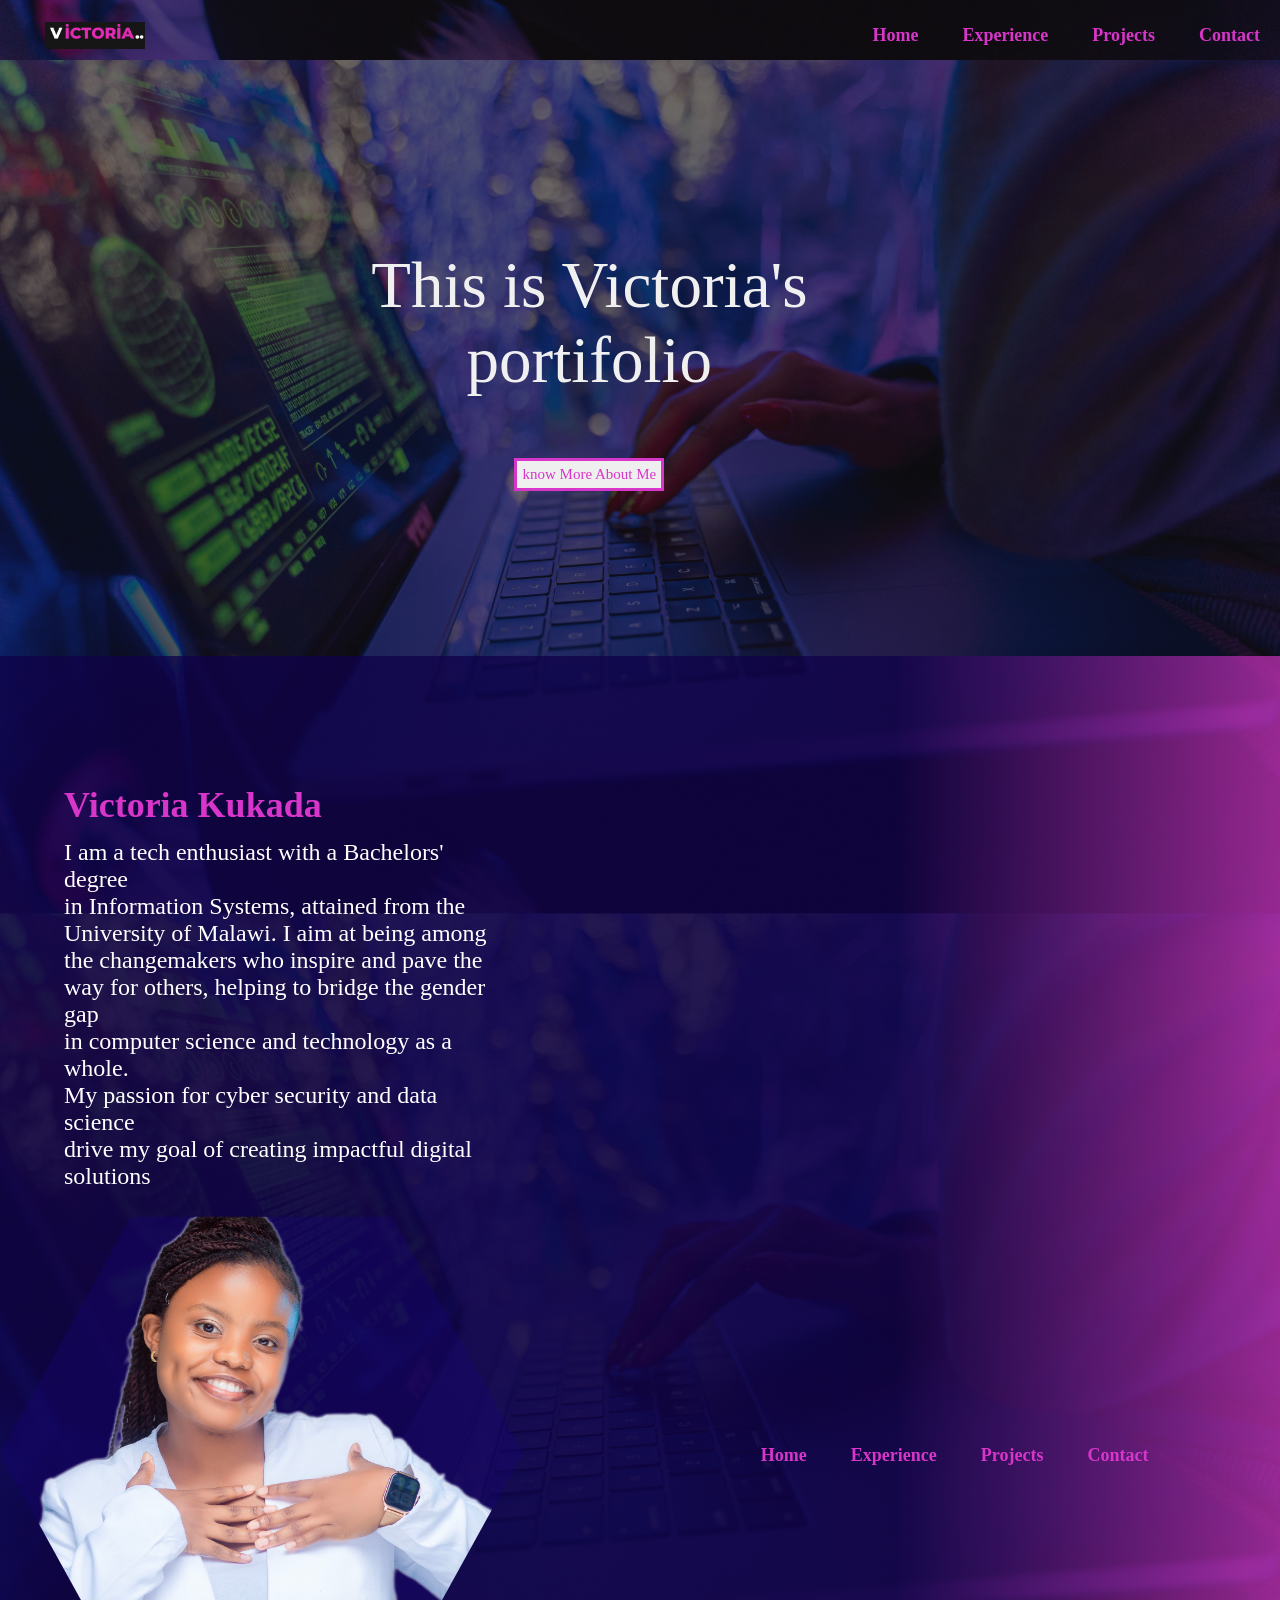
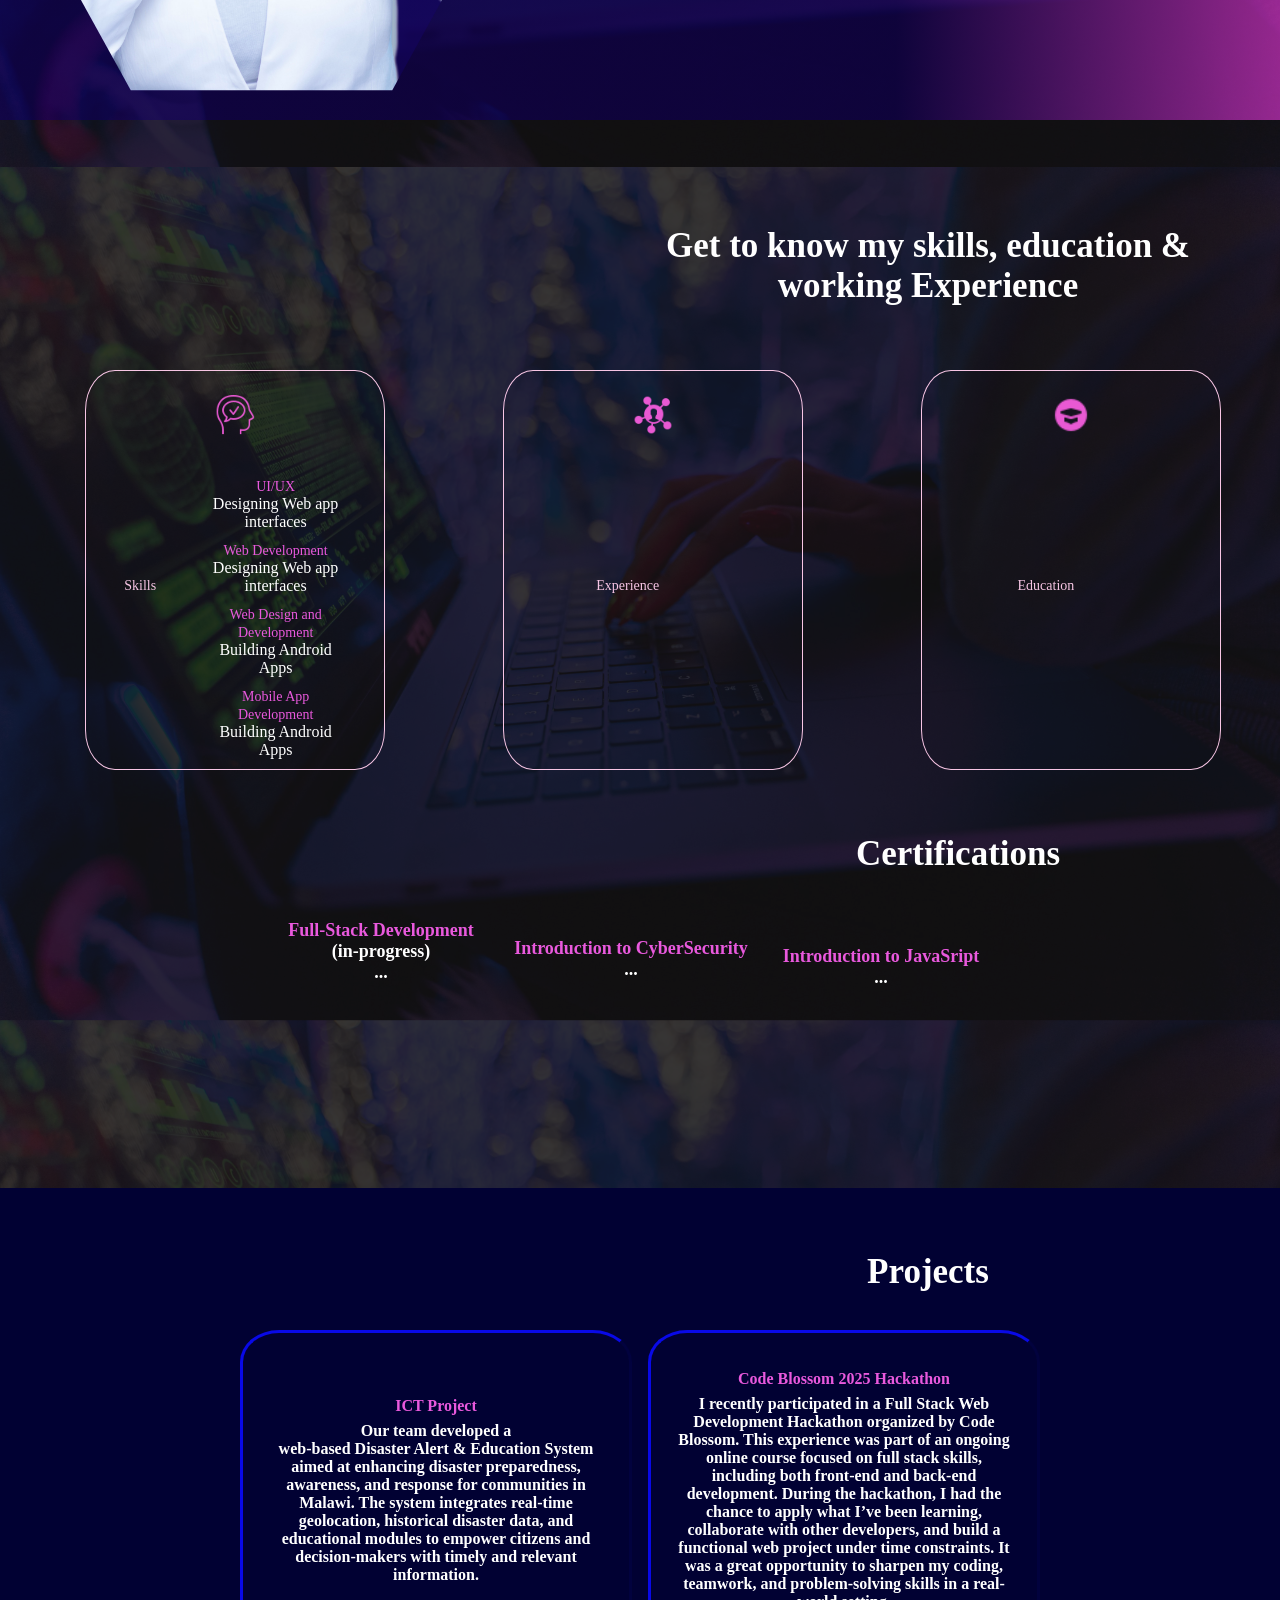
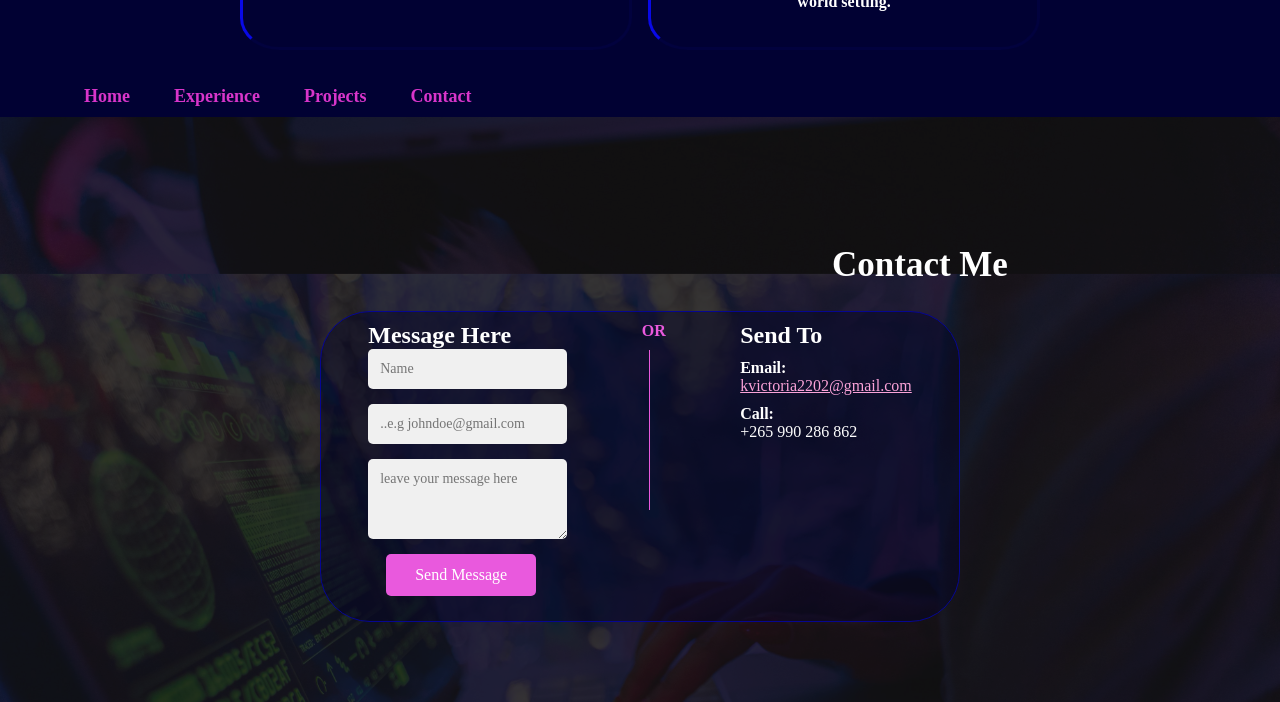
<file: index.html>
<!DOCTYPE html>
<html lang="en">
<head>
    <meta charset="UTF-8">
    <meta name="viewport" content="width=device-width, initial-scale=1.0">
    <title>Victoria</title>
    <link rel="stylesheet" href="portifolio.css" type="text/css">
    
</head>
<body>
     <nav>
            <img style="width: auto ;width:100px; ; " src="media/1.png" alt="logo">
            <ul>
                <li><a href="index.html">Home</a></li>
                <li><a href="#about">Experience</a></li>
                <li><a href="#proj">Projects</a></li>
                <li><a href="#contact">Contact</a></li>
            </ul>
        </nav>
   <div id="header">
    <div id="words">
            <p>This is Victoria's<br>portifolio</p>
           <a href="#biography" ><button>know More About Me</button></a>
         </div>
  </div>
  
<div id="biography">
    <div id="text-bio">
        <h2 class="h2">
            Victoria Kukada
        </h2>
        <p>I am a tech enthusiast with a Bachelors' degree<br>
in Information Systems, attained from the<br>
University of Malawi. I aim at being among<br>
the changemakers who inspire and pave
the <br>way for others, helping to bridge
the gender gap<br> in computer science and
technology as a whole.<br> My passion for
cyber security and data science <br>drive my goal
of creating impactful digital solutions</p>
    </div>
   <div id="image"> <img  src="media/Background_copy.png"></div>
 <nav>
            <ul>
                <li><a href="index.html">Home</a></li>
                <li><a href="#about">Experience</a></li>
                <li><a href="#proj">Projects</a></li>
                <li><a href="#contact">Contact</a></li>
            </ul>
        </nav>
</div>
  <div id="about">
  
   <div id="about-me">
    <h1 class="div-headings">Get to know my skills, education &<br> working Experience</h1>
   </div>
<div id="abouts">  
    <div class="contents one" onclick="openTab('skills')">
            <img class="icons" src="media/skills.png" alt="" type="favicon" >
     <div id="inside-contents">
       <p class="tab-links active-link">Skills</p> 
   
       <div class="tab-contents active-tab" id="skills">
        <ul> 
            <li><span>UI/UX</span><br>Designing Web app interfaces</li>
            <li><span>Web Development</span><br>Designing Web app interfaces</li>
             <li><span>Web Design and Development</span><br>Building Android Apps</li>
             <li><span>Mobile App Development</span><br>Building Android Apps</li>
             <li><span>Communication</span><br>Effective communication in gropus</li>    
        </ul>
       </div>
    </div>
    </div> 
     <div class="contents two"   onclick="openTab('experience')">
        <img class="icons" src="media/experience.png" alt="" type="favicon" >
        <div id="inside-contents">
        <p class="tab-links">Experience</p> 
        <div class="tab-contents " id="experience">
         <ul> 
             <li><span>IT Intern</span><br>TechPearlMw</li>
             <li><span>Digital Consultant</span><br>Digital Wellness Club</li>
         </ul>
        </div>
     </div> 
     </div>
      <div class="contents three" onclick="openTab('education')">
         <img  class="icons" src="media/education.png" alt="" type="favicon" >
     <div id="inside-contents">
         <p class="tab-links ">Education</p> 
        <div class="tab-contents " id="education">
         <ul> 
             <li><span>BSc Information Systems</span><br>University of Malawi</li>
         </ul>
        </div>
     </div> 
   </div>  
</div>

<div id="portifolio">
<div id="additions">
    <h1 style="margin-left: 35%;" class=" div-headings">Certifications</h1>
<div class="certifications">
   <div class="certified in-progress">
            Full-Stack Development
            <p>(in-progress)</p>
            <p>...</p>
            <p class="hover-text">This is a current learning journey i am undertaking from code blossom. this is a course that will cover both backend and frontend technologies. i am currently covering the fronend using HTML and CSS.</p>
   </div>
  <div class="certified">
    Introduction to CyberSecurity
    <p>...</p>
    <p class="hover-text"> Attained from CISCO Skills for all. The course covered concepts like CIA triad, common attacks, how to stay safe on the internet, how to secure systems and so forth.</p>
  </div>
  <div class="certified">
    Introduction to JavaSript
    <p>...</p>
    <p class="hover-text">Attained from Sololearn. i learnt about data types, variables, naming and declairing them, method, classes and functions</p>
  </div>
  
</div>
</div>
 <div style="margin-right: 0%;" class="certifications on" id="proj">
   <h1 style="padding-bottom: 3%; padding-top: 5%" class="div-headings">Projects</h1>
       <div style="display: flex; justify-content: space-between">
        <div style="margin-right: 2%;" class="certified projects">
            ICT Project
            <p style="padding-top: 2%;">Our team developed a<br> web-based Disaster Alert & Education System aimed at enhancing disaster preparedness, awareness, and response for communities in Malawi. The system integrates real-time geolocation, historical disaster data, and educational modules to empower citizens and decision-makers with timely and relevant information.</p>
        </div>
                <div class="certified projects">
            Code Blossom 2025 Hackathon
            <p style="padding-top: 2%;"> I recently participated in a Full Stack Web Development Hackathon organized by Code Blossom. This experience was part of an ongoing online course focused on full stack skills, including both front-end and back-end development. During the hackathon, I had the chance to apply what I’ve been learning, collaborate with other developers, and build a functional web project under time constraints. It was a great opportunity to sharpen my coding, teamwork, and problem-solving skills in a real-world setting.
</p>

</div> 
        </div>
    </div>
    <nav style="background-color:rgb(1, 1, 51);  width: 100%;margin-left: 0%; padding-left: 5%;">
            <ul>
                <li><a href="index.html">Home</a></li>
                <li><a href="#about">Experience</a></li>
                <li><a href="#proj">Projects</a></li>
                <li><a href="#contact">Contact</a></li>
            </ul>
        </nav>
</div>


<div id="contact">
  <div style="margin-left: 20%; " class="div-headings">Contact Me</div>
  <section class ="contacts">
    <div id="contact-channel">
        <div class="contacting">
         <h2>Message Here</h2>
         <form class="contact-form"action="https://formsubmit.co/kvictoria2202@gmail.com" method="POST">
            <input style="color: black;" type="text" placeholder="Name" required/>
            <input style="color: black;" type="email" placeholder="..e.g johndoe@gmail.com" required/>
            <textarea style="color: black;" placeholder="leave your message here" required></textarea>
            <button type="submit">Send Message</button>
         </form>
        </div>    
        <div class="contacting" id="container-divider">
          <div class="or" style="margin-bottom: 10px;">OR</div> 
           <div class="line"></div>
           <div class="line"></div>
        </div> 
        <div class="contacting">
            <h2>Send To</h2>
            <div class="info-box">
              <h4 style="padding-top: 10px;">Email:</h4>
              <a href="mailto:kvictoria2202@gmail.com" style="color: rgb(250, 162, 216);">kvictoria2202@gmail.com</a>
              <h4 style="padding-top: 10px;">Call:</h4>
              <p>+265 990 286 862</p>
            </div>
        </div>   
    </section>
</div>
 <script src="main.js"></script>
</body>
</html>
</file>
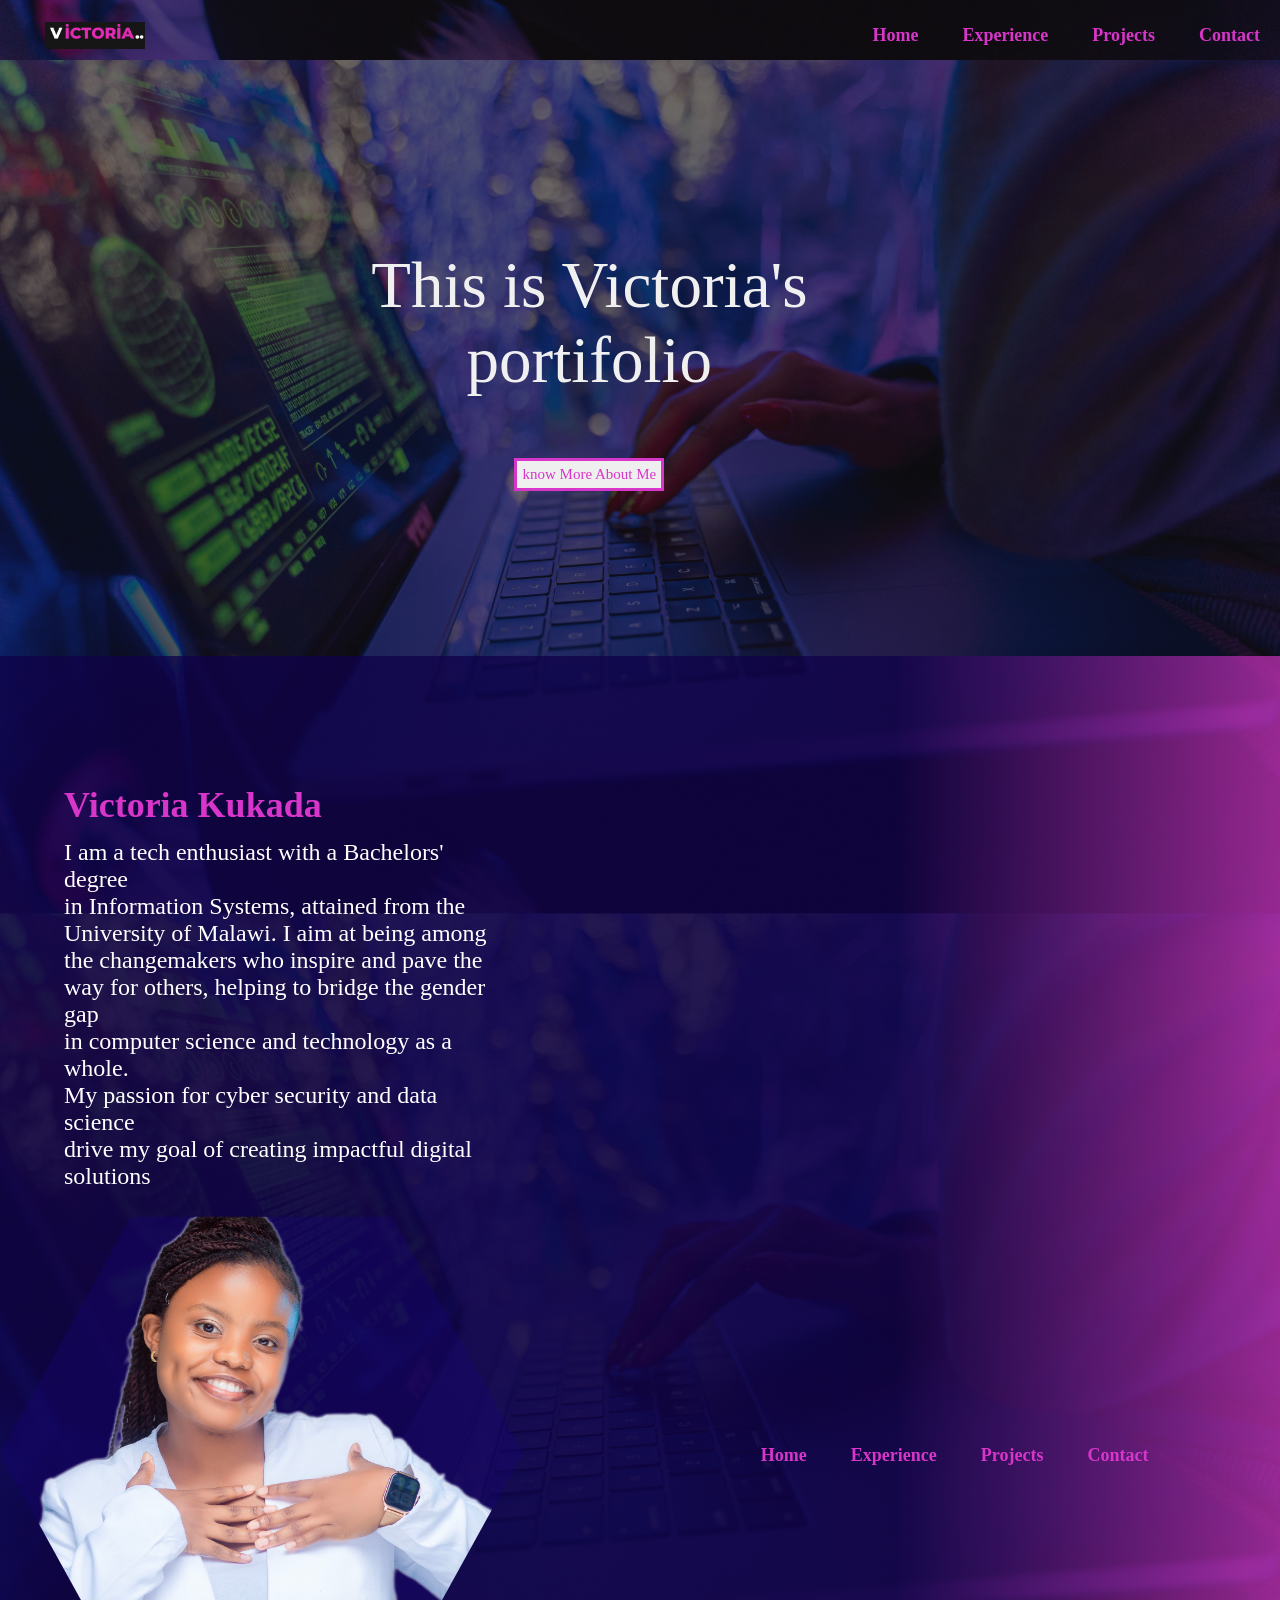
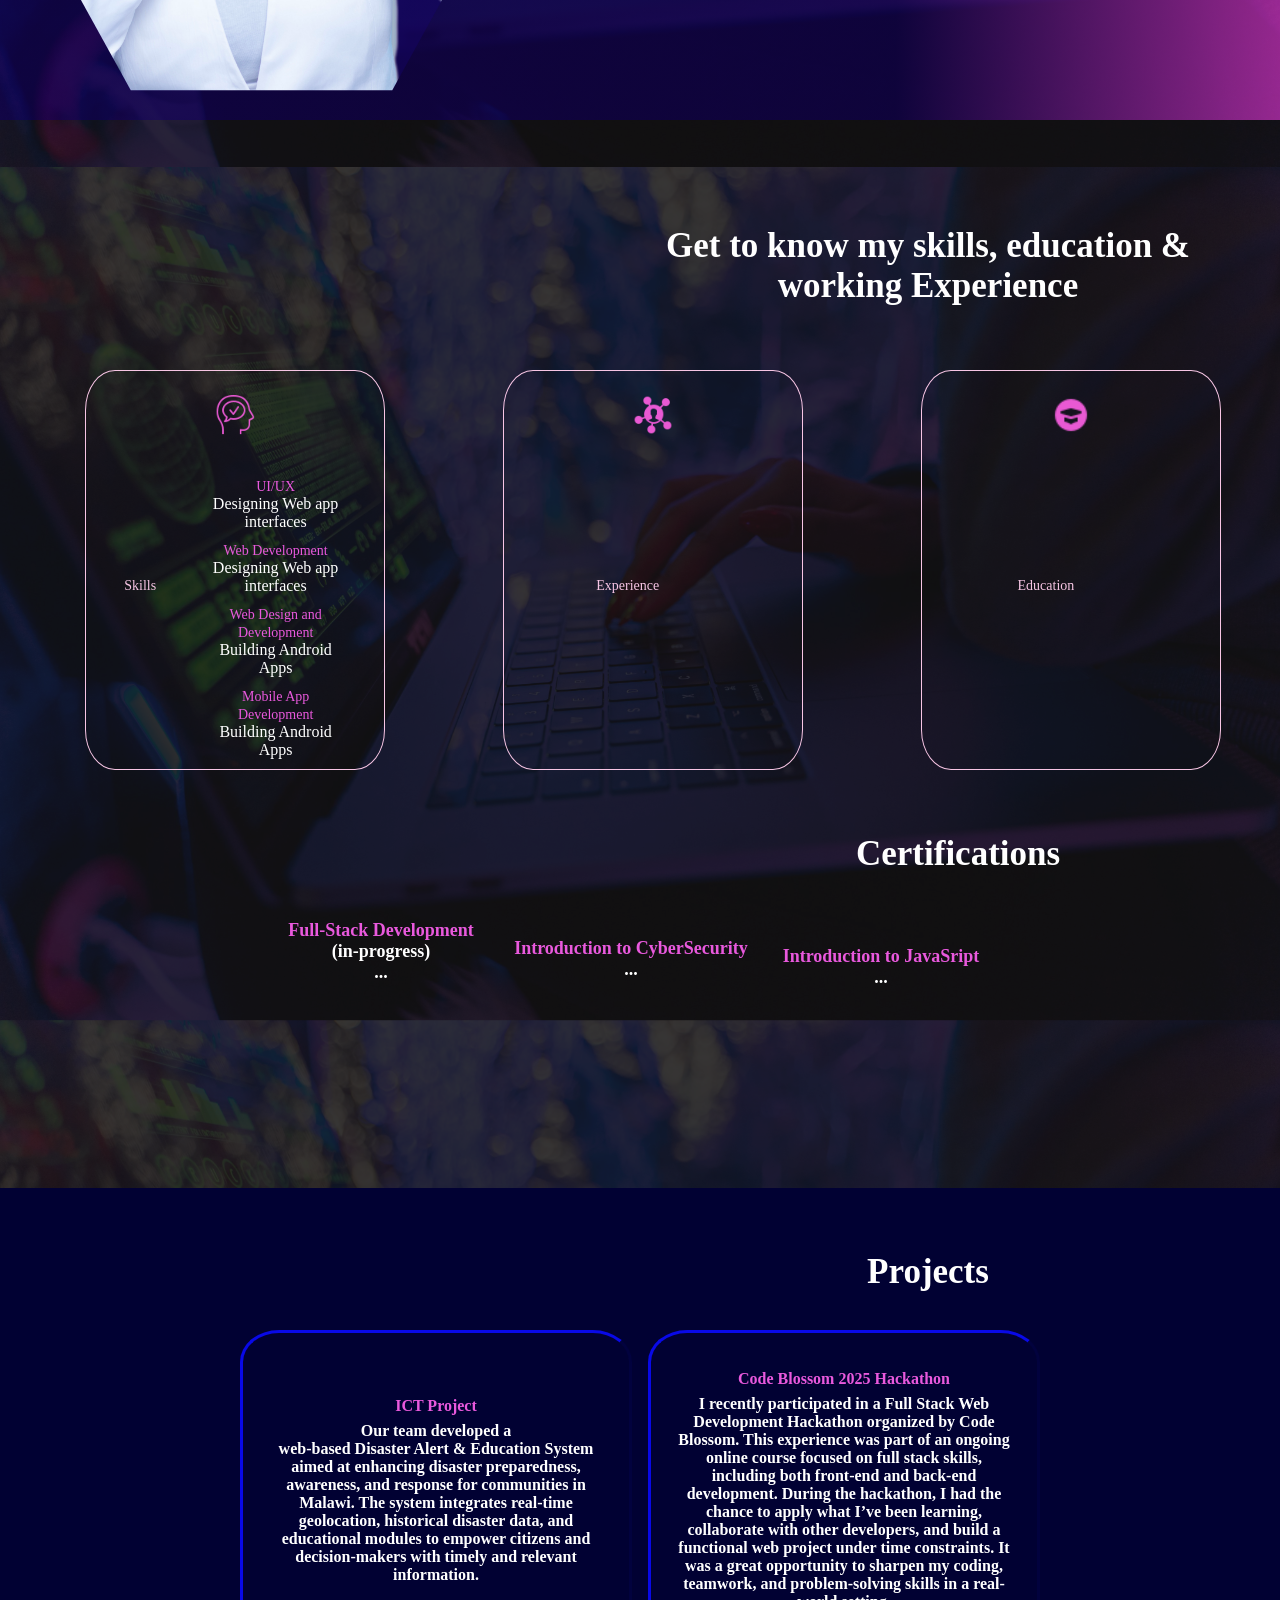
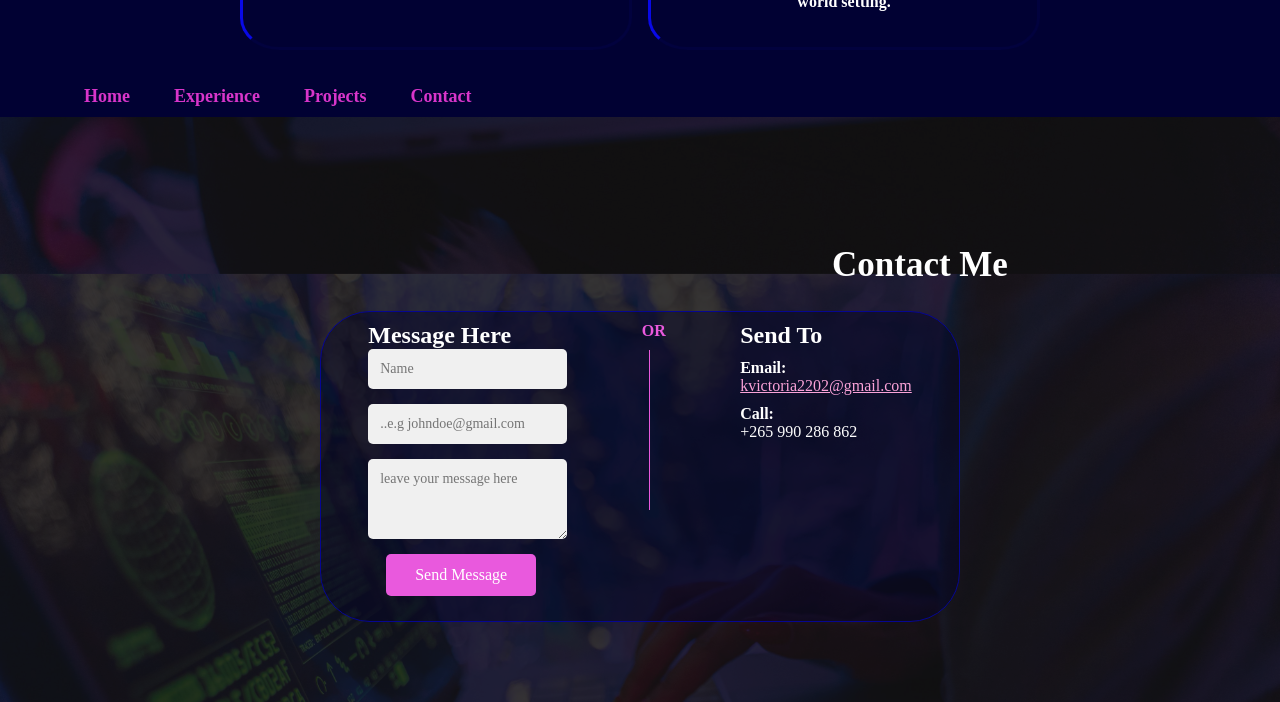
<file: portifolio.html>
<!DOCTYPE html>
<html lang="en">
<head>
    <meta charset="UTF-8">
    <meta name="viewport" content="width=device-width, initial-scale=1.0">
    <title>Victoria</title>
    <link rel="stylesheet" href="portifolio.css" type="text/css">
    
</head>
<body>
     <nav>
            <img style="width: auto ;width:100px; ; " src="media/1.png" alt="logo">
            <ul>
                <li><a href="portifolio.html">Home</a></li>
                <li><a href="#about">Experience</a></li>
                <li><a href="#proj">Projects</a></li>
                <li><a href="#contact">Contact</a></li>
            </ul>
        </nav>
   <div id="header">
    <div id="words">
            <p>This is Victoria's<br>portifolio</p>
           <a href="#biography" ><button>know More About Me</button></a>
         </div>
  </div>
  
<div id="biography">
    <div id="text-bio">
        <h2 class="h2">
            Victoria Kukada
        </h2>
        <p>I am a tech enthusiast with a Bachelors' degree<br>
in Information Systems, attained from the<br>
University of Malawi. I aim at being among<br>
the changemakers who inspire and pave
the <br>way for others, helping to bridge
the gender gap<br> in computer science and
technology as a whole.<br> My passion for
cyber security and data science <br>drive my goal
of creating impactful digital solutions</p>
    </div>
   <div id="image"> <img  src="media/Background_copy.png"></div>
 <nav>
            <ul>
                <li><a href="portifolio.html">Home</a></li>
                <li><a href="#about">Experience</a></li>
                <li><a href="#proj">Projects</a></li>
                <li><a href="#contact">Contact</a></li>
            </ul>
        </nav>
</div>
  <div id="about">
  
   <div id="about-me">
    <h1 class="div-headings">Get to know my skills, education &<br> working Experience</h1>
   </div>
<div id="abouts">  
    <div class="contents one" onclick="openTab('skills')">
            <img class="icons" src="media/skills.png" alt="" type="favicon" >
     <div id="inside-contents">
       <p class="tab-links active-link">Skills</p> 
   
       <div class="tab-contents active-tab" id="skills">
        <ul> 
            <li><span>UI/UX</span><br>Designing Web app interfaces</li>
            <li><span>Web Development</span><br>Designing Web app interfaces</li>
             <li><span>Web Design and Development</span><br>Building Android Apps</li>
             <li><span>Mobile App Development</span><br>Building Android Apps</li>
             <li><span>Communication</span><br>Effective communication in gropus</li>    
        </ul>
       </div>
    </div>
    </div> 
     <div class="contents two"   onclick="openTab('experience')">
        <img class="icons" src="media/experience.png" alt="" type="favicon" >
        <div id="inside-contents">
        <p class="tab-links">Experience</p> 
        <div class="tab-contents " id="experience">
         <ul> 
             <li><span>IT Intern</span><br>TechPearlMw</li>
             <li><span>Digital Consultant</span><br>Digital Wellness Club</li>
         </ul>
        </div>
     </div> 
     </div>
      <div class="contents three" onclick="openTab('education')">
         <img  class="icons" src="media/education.png" alt="" type="favicon" >
     <div id="inside-contents">
         <p class="tab-links ">Education</p> 
        <div class="tab-contents " id="education">
         <ul> 
             <li><span>BSc Information Systems</span><br>University of Malawi</li>
         </ul>
        </div>
     </div> 
   </div>  
</div>

<div id="portifolio">
<div id="additions">
    <h1 style="margin-left: 35%;" class=" div-headings">Certifications</h1>
<div class="certifications">
   <div class="certified in-progress">
            Full-Stack Development
            <p>(in-progress)</p>
            <p>...</p>
            <p class="hover-text">This is a current learning journey i am undertaking from code blossom. this is a course that will cover both backend and frontend technologies. i am currently covering the fronend using HTML and CSS.</p>
   </div>
  <div class="certified">
    Introduction to CyberSecurity
    <p>...</p>
    <p class="hover-text"> Attained from CISCO Skills for all. The course covered concepts like CIA triad, common attacks, how to stay safe on the internet, how to secure systems and so forth.</p>
  </div>
  <div class="certified">
    Introduction to JavaSript
    <p>...</p>
    <p class="hover-text">Attained from Sololearn. i learnt about data types, variables, naming and declairing them, method, classes and functions</p>
  </div>
  
</div>
</div>
 <div style="margin-right: 0%;" class="certifications on" id="proj">
   <h1 style="padding-bottom: 3%; padding-top: 5%" class="div-headings">Projects</h1>
       <div style="display: flex; justify-content: space-between">
        <div style="margin-right: 2%;" class="certified projects">
            ICT Project
            <p style="padding-top: 2%;">Our team developed a<br> web-based Disaster Alert & Education System aimed at enhancing disaster preparedness, awareness, and response for communities in Malawi. The system integrates real-time geolocation, historical disaster data, and educational modules to empower citizens and decision-makers with timely and relevant information.</p>
        </div>
                <div class="certified projects">
            Code Blossom 2025 Hackathon
            <p style="padding-top: 2%;"> I recently participated in a Full Stack Web Development Hackathon organized by Code Blossom. This experience was part of an ongoing online course focused on full stack skills, including both front-end and back-end development. During the hackathon, I had the chance to apply what I’ve been learning, collaborate with other developers, and build a functional web project under time constraints. It was a great opportunity to sharpen my coding, teamwork, and problem-solving skills in a real-world setting.
</p>

</div> 
        </div>
    </div>
    <nav style="background-color:rgb(1, 1, 51);  width: 100%;margin-left: 0%; padding-left: 5%;">
            <ul>
                <li><a href="portifolio.html">Home</a></li>
                <li><a href="#about">Experience</a></li>
                <li><a href="#proj">Projects</a></li>
                <li><a href="#contact">Contact</a></li>
            </ul>
        </nav>
</div>


<div id="contact">
  <div style="margin-left: 20%; " class="div-headings">Contact Me</div>
  <section class ="contacts">
    <div id="contact-channel">
        <div class="contacting">
         <h2>Message Here</h2>
         <form class="contact-form"action="https://formsubmit.co/kvictoria2202@gmail.com" method="POST">
            <input style="color: black;" type="text" placeholder="Name" required/>
            <input style="color: black;" type="email" placeholder="..e.g johndoe@gmail.com" required/>
            <textarea style="color: black;" placeholder="leave your message here" required></textarea>
            <button type="submit">Send Message</button>
         </form>
        </div>    
        <div class="contacting" id="container-divider">
          <div class="or" style="margin-bottom: 10px;">OR</div> 
           <div class="line"></div>
           <div class="line"></div>
        </div> 
        <div class="contacting">
            <h2>Send To</h2>
            <div class="info-box">
              <h4 style="padding-top: 10px;">Email:</h4>
              <a href="mailto:kvictoria2202@gmail.com" style="color: rgb(250, 162, 216);">kvictoria2202@gmail.com</a>
              <h4 style="padding-top: 10px;">Call:</h4>
              <p>+265 990 286 862</p>
            </div>
        </div>   
    </section>
</div>
 <script src="main.js"></script>
</body>
</html>
</file>
<file: portifolio.css>
*{
    margin: 0;
    padding: 0;
    font-family:'Poppins', 'sans serif';
    box-sizing: border-box;
    color: white
}
body{
    background-image: 
         url(media/pexels-shkrabaanthony-5475752.jpg);
         background-color: rgba(20, 20, 20, 0.596); 
   padding-top: 15px;
    color: #e22bb40c;
    background-size: 100% auto;
    background-position:calc(50%) calc(60px);;
    position: relative;
    background-repeat:repeat-y
  

}
body::before {
    content: "";
    position: absolute;
    top: 0;
    left: 0;
    right: 0;
    bottom: 0;
    background-color: rgba(20, 20, 20, 0.596); /* Color with transparency */
    z-index: -1;}

#header{
    display: flex;
    flex-wrap: wrap;
    height: fit-content;
    margin-left: 23%;  
    padding-top: 10%;
    height: 600px;  
    width: 100%;
} 
#header p{
color: rgb(216, 53, 202);
font-size:65px; 
padding-bottom: 60px;
}
#header button{
    border: 3px, solid;
    font-size: 15px;
    padding: 5px;
    border-color:rgb(216, 53, 202); 
    color: rgb(216, 53, 202); 
    
}
#header button:hover{
    cursor: pointer;
}
#header img{
 width: 290px; 
 height: 390px;  
}
#words{
    text-align: center;
    padding-left: 6%;
    padding-top: 5%;
}
#words p{
color: #f0f0f0;
}
nav{
    display: flex;
    align-items: center;
    justify-content: space-between;
    flex-wrap: wrap;
    margin-left: 45px;
    padding: 0%, 5%;

}
nav ul li{
    list-style-type: none;
    display:inline-block;
    justify-content: space-between;
    margin: 10px 20px ;
}
nav ul li a {
    color: rgb(216, 53, 202); 
    text-decoration: none;
    font-size: 18px;
    font-weight: 700;
    position: relative;
}
.sections ul li a{
color: rgb(226, 140, 205);;
}
nav ul li a::after{
    content: '';
    width: 0px;
    height: 3px;
    background: rgb(226, 140, 205);
    position: absolute;
    left: 0;
    bottom: -6px;
    transition: 0.5s;
}
nav ul li a:hover::after{
    width:100%;
    
}
.container{
    padding: 15px 50%;
    width: 100%;
    margin-top: 150px;
}
.header-text h1{
font-size: 3vw;
margin-top: 5px;
color: rgb(219, 41, 151);
font-weight: 700;
}
#biography {
    
    display: flex;
    flex-wrap: wrap;
    background: linear-gradient(
  to right,
  rgba(15, 1, 73, 0.76) 70%,
  rgba(216, 53, 202, 0.664) 100%
);
    height: fit-content;
}
#image{
 
  padding-left: 0%;
  padding-right: 13.5%;
}

#biography img{
    width: 100%;
    height: fit-content;
    margin-top: 0%;
    clip-path: polygon(
    25% 5%, 75% 5%,
    100% 50%, 75% 95%,
    25% 95%, 0% 50%);
    background-color:  rgba(24, 4, 114, 0.37);
}
#text-bio{
    color: #f0f0f0;
    width: 40%;
    padding-left: 5%;
    padding-top: 10%;
    font-size: x-large;
    margin-right: 7%;
}
.h2{
    padding-bottom: 3%;
    color: rgb(216, 53, 202); 
}
#about{
    padding:80px 0px;
    color:rgb(253, 253, 253);
    margin-top: 0px; 
background-color: rgba(20, 20, 20, 0.596); 

}


.tab-links{
    margin-right: 50px;
    font-size: 14px;
    font-weight: 500;
    cursor: pointer;
    position:relative  ;
    color: rgb(247, 197, 228) ;
    padding-top: 40%;
    
}
.tab-links:hover{
    color:rgb(255, 251, 255);
}
.tab-contents ul li{
    list-style: none;
    margin :10px 0;
    font-size: 16px;

}
.tab-contents ul li span{
    color:rgb(233, 89, 221);
    font-size: 14px ;
}
.tab-contents{
    display: none;
     width:50%;
}
.tab-contents.active-tab{
    display: block;
}
#abouts{
    display: flex;
    flex-wrap: wrap;
    padding-left: 2%;
    justify-content: space-around;

}
#about-me{
    text-align: center;
    padding-top: 2%;
    padding-bottom: 5%;
    
}
.contents{
    width: 300px;
    height: 400px;
    border: 1px solid;
    border-radius: 10%;
    border-color:rgb(247, 197, 228);
    align-items: center;
    justify-content: center;
    padding: 10px;
    text-align: center; 
    overflow-y: auto;
}
.contents::-webkit-scrollbar {
    width: 1px;
    min-height: 10px;
  }
  
  .contents::-webkit-scrollbar-track {
    background: #2b2b2b; 
    border-radius: 10px;
  }
  
  .contents::-webkit-scrollbar-thumb {
    background:rgb(247, 197, 228); 
    border-radius: 10px;
  }
  
  .contents::-webkit-scrollbar-thumb:hover {
    background: #b84ce6;
  }
  
.contents:hover{
    border-color: rgb(6, 6, 146);
    background-color: rgb(1, 1, 41);
    transition: 1s;
    cursor: pointer;
}
#inside-contents{
    display: flex;
    flex-wrap: wrap;
    justify-content: center;
    padding-top: 10%;
}
.icons{
    width: 40px;
     height:40px;
    margin-top:5%;
}
#portifolio{
    display: flex;
    flex-wrap: wrap;
    width: 100%;

}
#additions{
padding-top: 5%;
margin-bottom: 5%;
height: fit-content;
padding-left: 20%;
}

.div-headings{
 padding-left:45%;
 font-weight: bold; 
 font-size: 35px;
 color: rgb(255, 255, 255);
}
.certifications{
    display: flex;
    flex-wrap: wrap;
    justify-content: center;
    justify-content: space-evenly;
}
 .certified{
   position: relative;
   border-color: rgb(247, 197, 228);
   color: rgb(233, 89, 221);
   font-weight: bold;
   font-size: 18px;
   height: 250px;
   width: 250px;
   border-radius: 10%; 
   display: flex;
   flex-wrap: wrap;
   flex-direction: column;
   align-items: center;
   justify-content: center;
   text-align: center;
   overflow: hidden;font-weight: bold;
   
   
 }
 .hover-text{
    opacity: 0;
    transform: translateY(10px);
    transition: 1s  ;
    color: white;
    font-size: 14px; 

 }
 .certified:hover .hover-text{
    opacity: 1;
    transform: translateY(0);
    background-color:rgb(1, 1, 51); 
 }
 .on{
    display: flex;
    flex-wrap: wrap;
    padding-bottom: 2%;
    width: 100%;
     background-color: rgb(1, 1, 51);
 }
 .projects{
    border: rgb(6, 6, 146);
    border-style:outset;
    height: 320px;
    padding: 3%;
    width: 400px;
    font-size: 16px;
  
 }
 #contact{
    margin-top: 10%;
 }
 .contacts{
 width: 50%;
 height: fit-content;
 background-color: rgba(3, 3, 39, 0.459);
 border-radius: 50px;  
 border: 1px, solid;
 border-color: rgb(6, 6, 146);
 margin-left: 25%;
 margin-top: 2%;
}
 #contact-channel{
    display: flex;
    flex-wrap: wrap;
    justify-content: space-around;
    padding: 10px;
    margin-bottom: 15px;

 }
 .contacting{
    

 }
 .contact-form {
  flex: 1 1 300px;
  display: flex;
  flex-direction: column;
  gap: 15px;
}

.contact-form input,
.contact-form textarea {
  padding: 12px;
  border: #2b2b2b;
  border-radius: 5px;
  background: #f0f0f0;
  font-size: 14px;
}

.contact-form textarea {
  resize: vertical;
  height: 80px;
}

.contact-form button {
  background: rgb(233, 89, 221);
  color: white;
  border: none;
  padding: 12px;
  font-size: 16px;
  border-radius: 5px;
  cursor: pointer;
  width: 150px;
  margin-left: 9%;
}

.contact-form input,
.contact-form textarea:focus{
    border-color: #b84ce6;

}
.contact-form button:hover {
  background: rgb(175, 49, 165);
}
.divider-container {
  display: flex;
  align-items: center;
  justify-content: center;
  gap: 10px; 
  flex-wrap: wrap;
  flex-direction:inherit;
}

.line {
  
  margin-left: 30%;  width: 1px;
  height: 80px;
  background-color: rgb(233, 89, 221);
}

.or {
  font-weight: bold;
  color: rgb(233, 89, 221);
}
</file>
